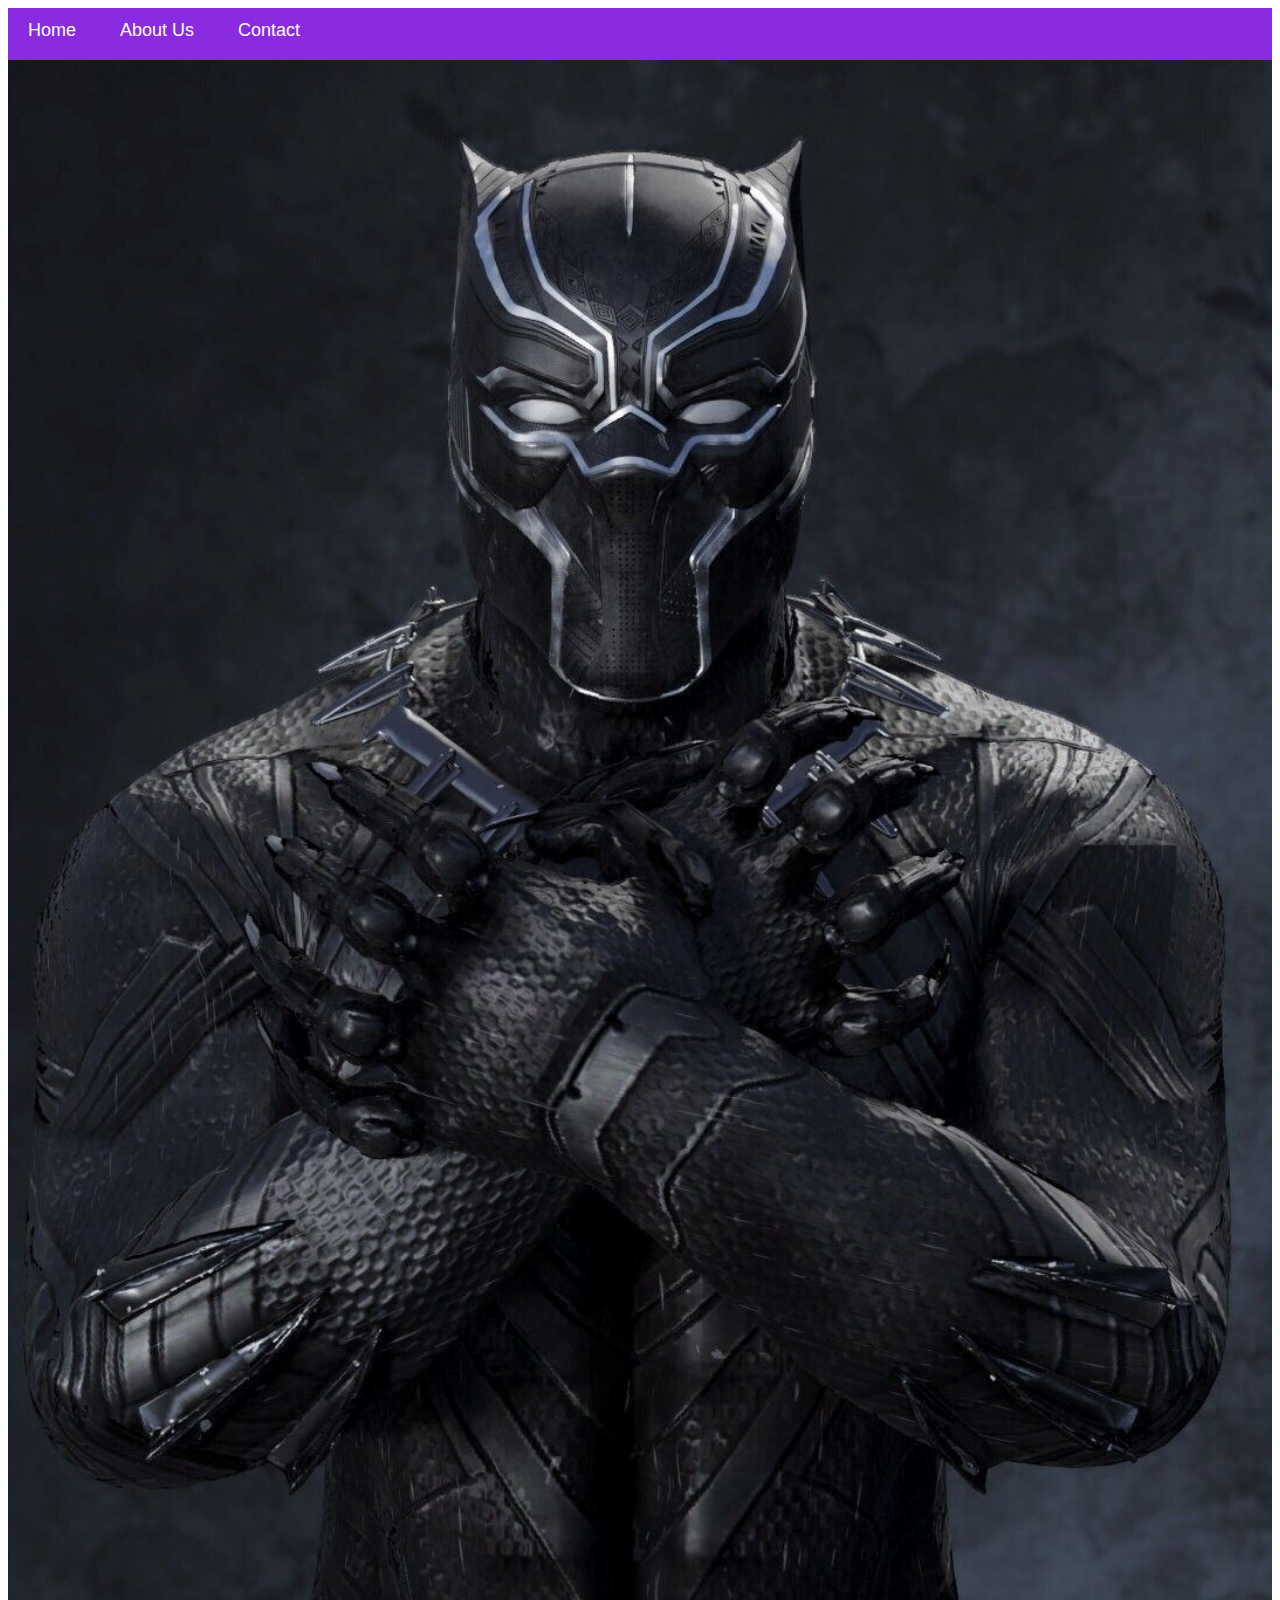
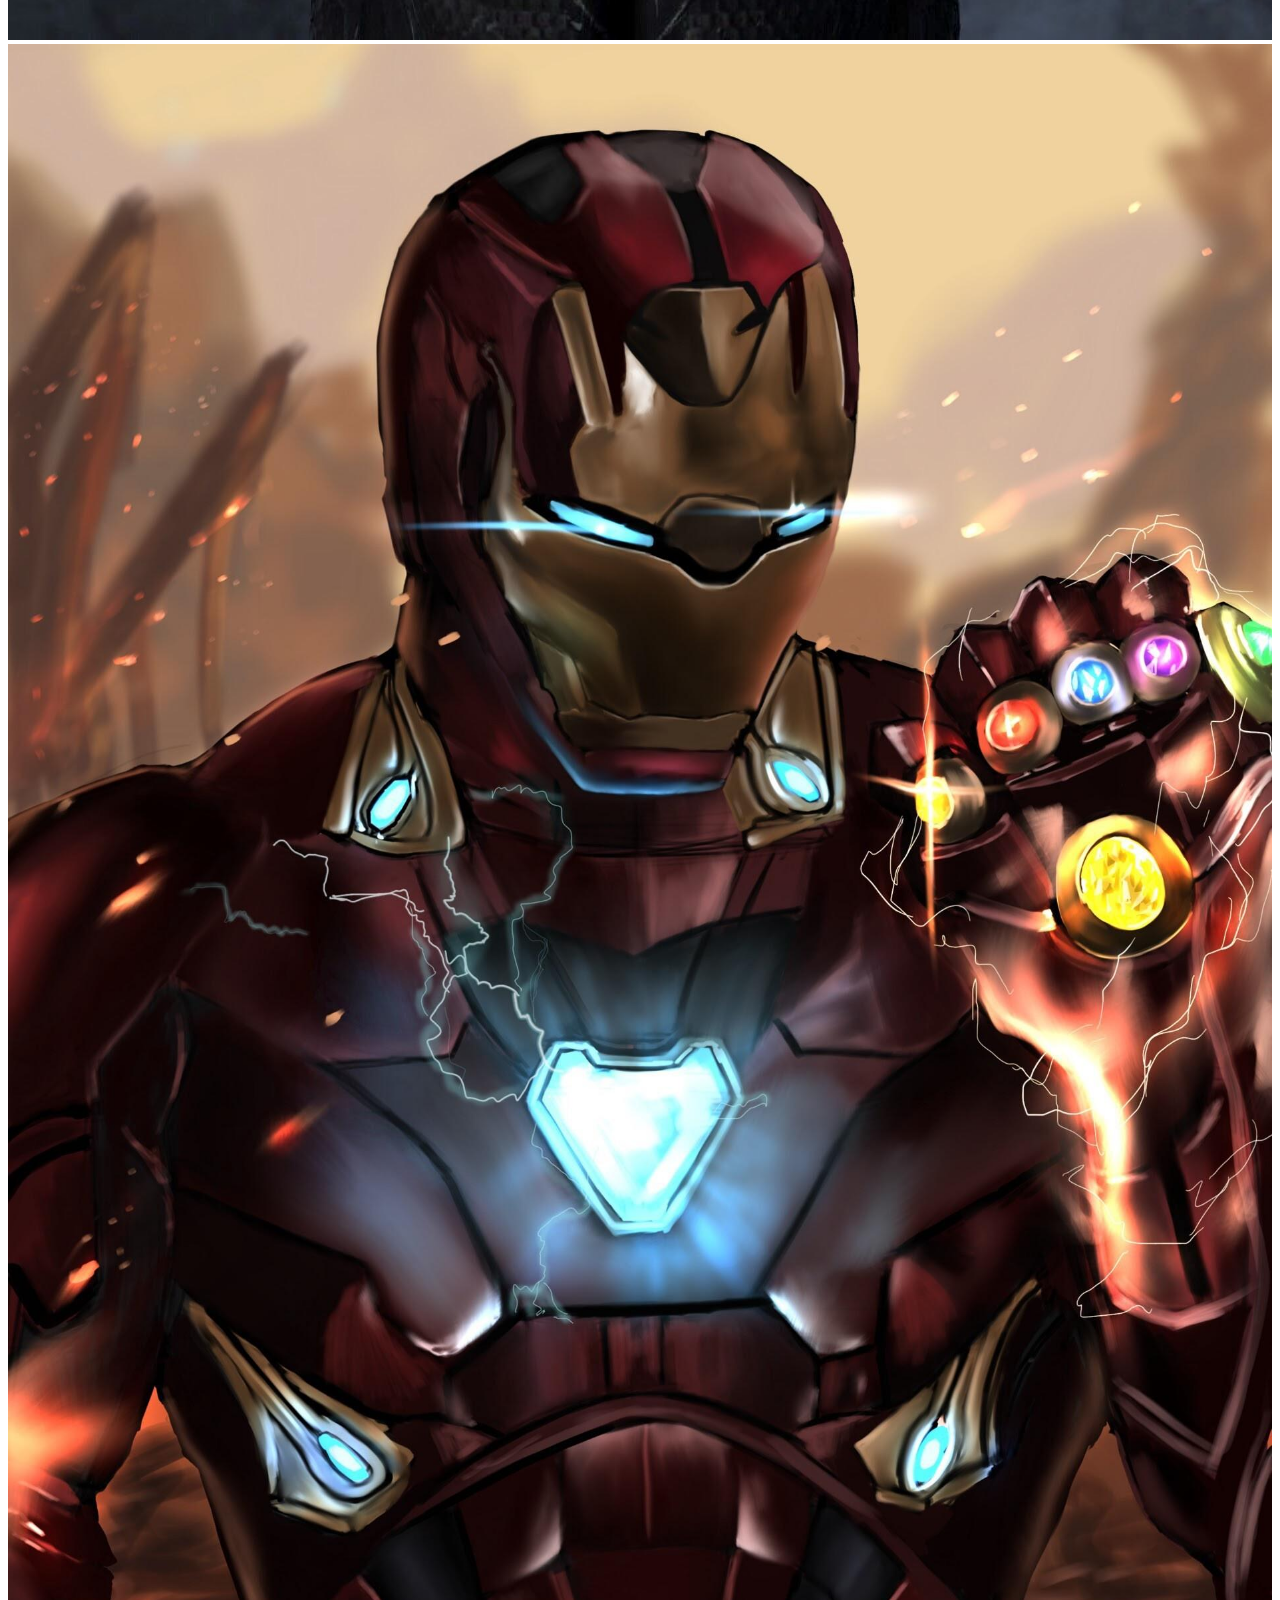
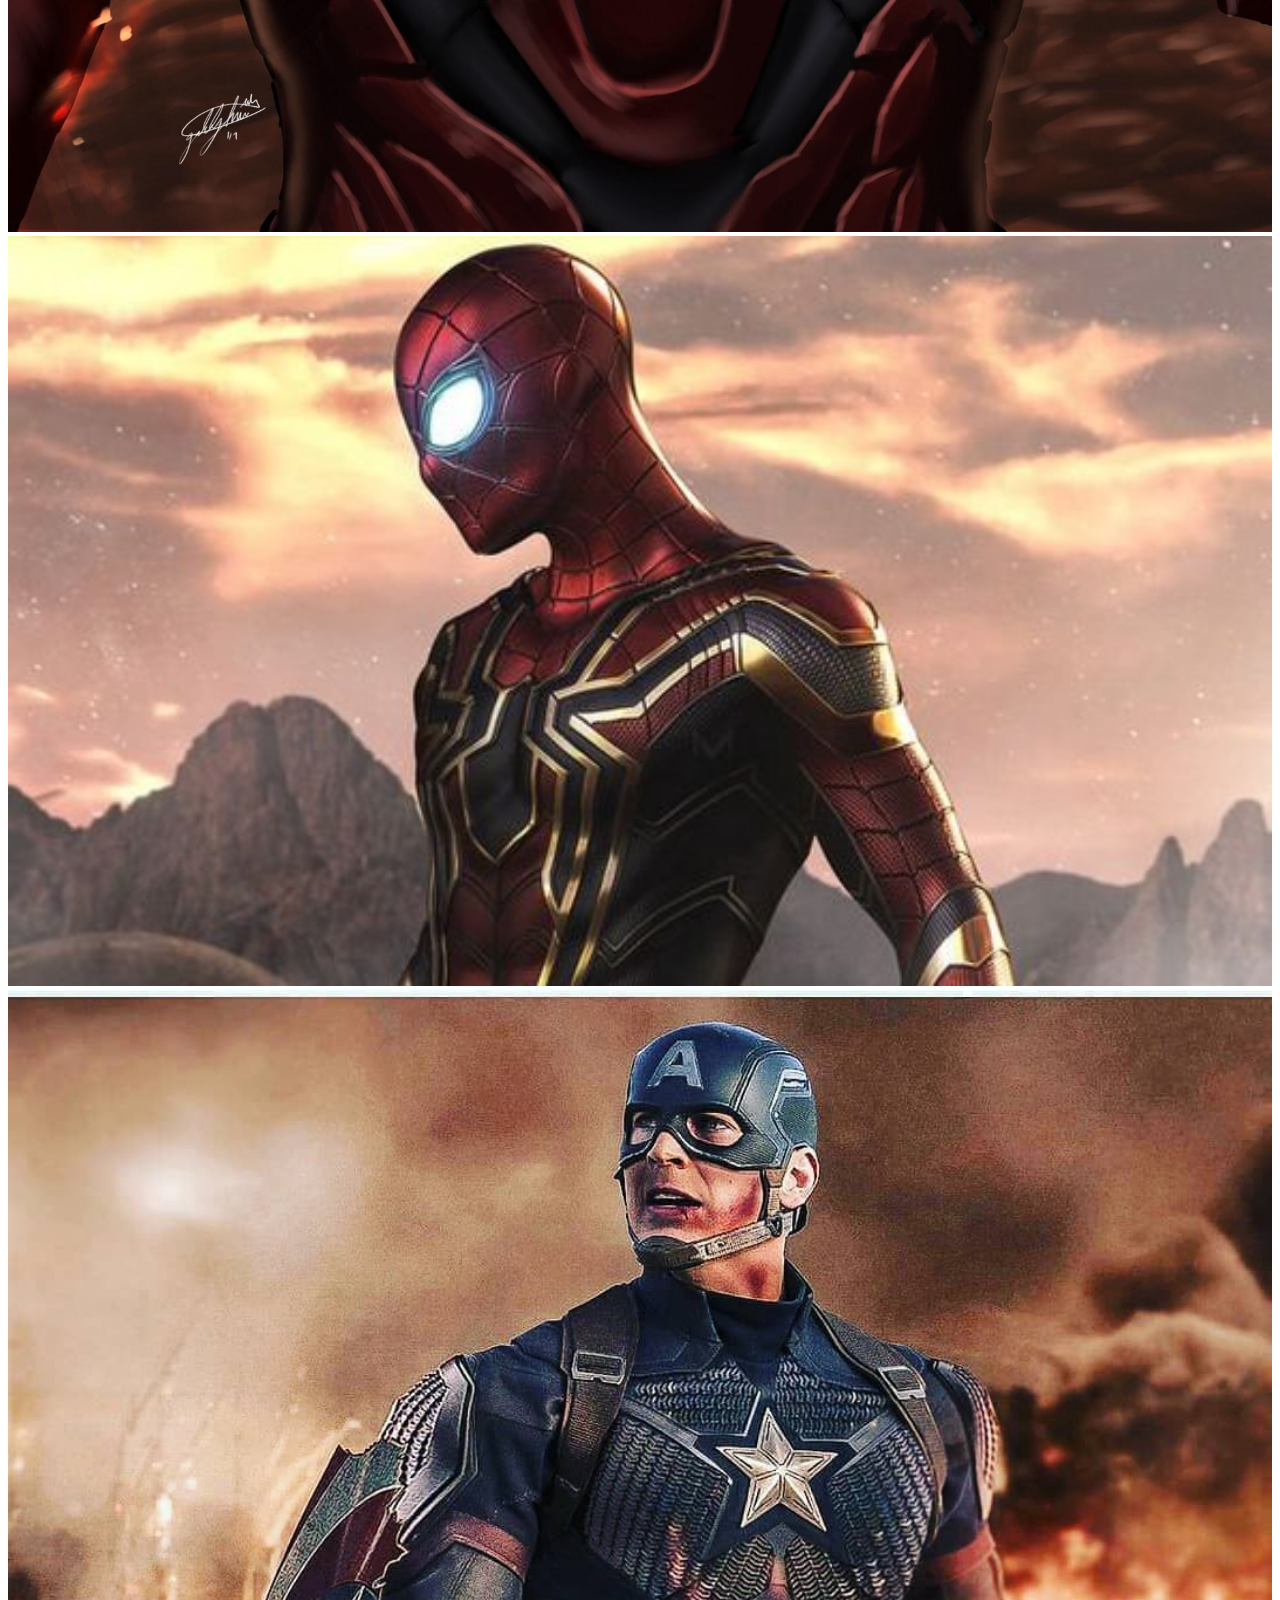
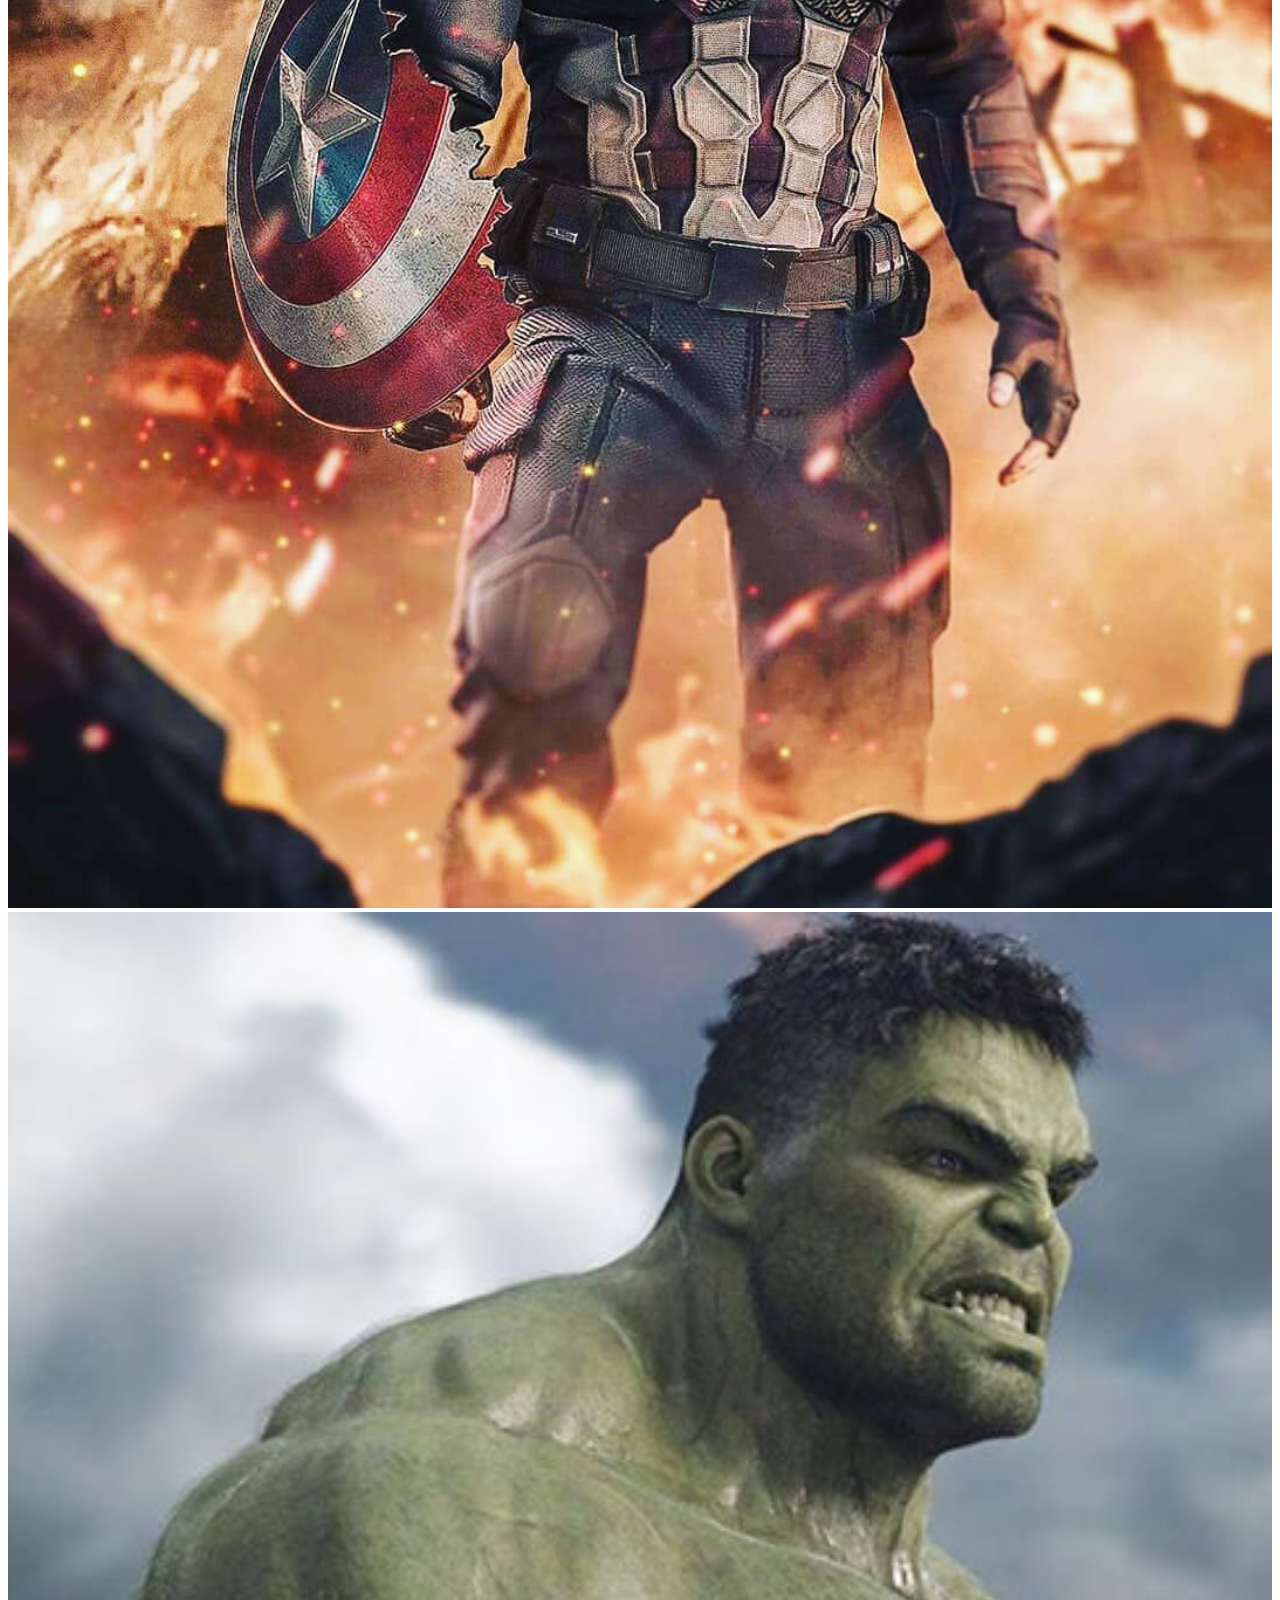
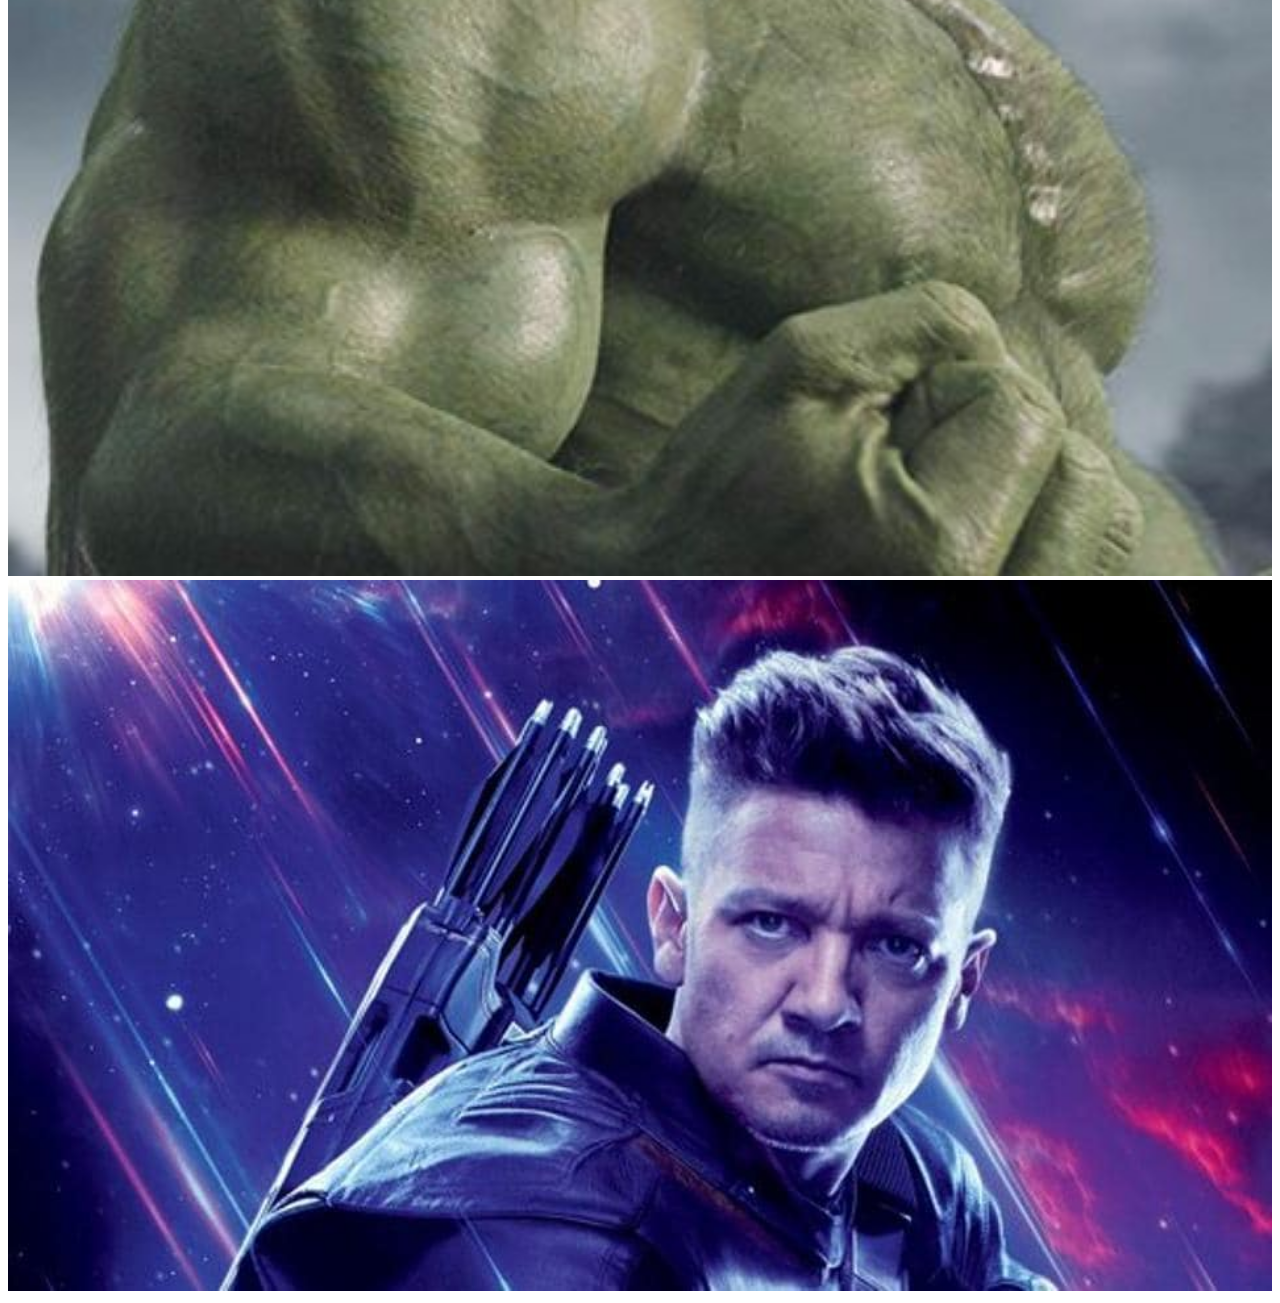
<file: index.html>
<!DOCTYPE html>
<html>
      <head>
            <link rel="stylesheet" href="style.css">
      </head>
      <body>
            <div id="menu">
                  <a href="index.html">Home</a>
                  <a href="about.html">About Us</a>
                  <a href="contact.html">Contact</a>
            </div>
            <div class="gallery">
                <a href="avenger_1.html"><img src="images/avengers_001.jpg"/></a>
                <a href="avenger_2.html"><img src="images/avengers_002.jpg"/></a>
                <a href="avenger_3.html"><img src="images/avengers_003.jpg"/></a>
                <a href="avenger_4.html"><img src="images/avengers_004.jpg"/></a>
                <a href="avenger_5.html"><img src="images/avengers_005.jpg"/></a>
                <a href="avenger_6.html"><img src="images/avengers_006.jpg"/></a>
           </div>
      </body>
</html>
</file>
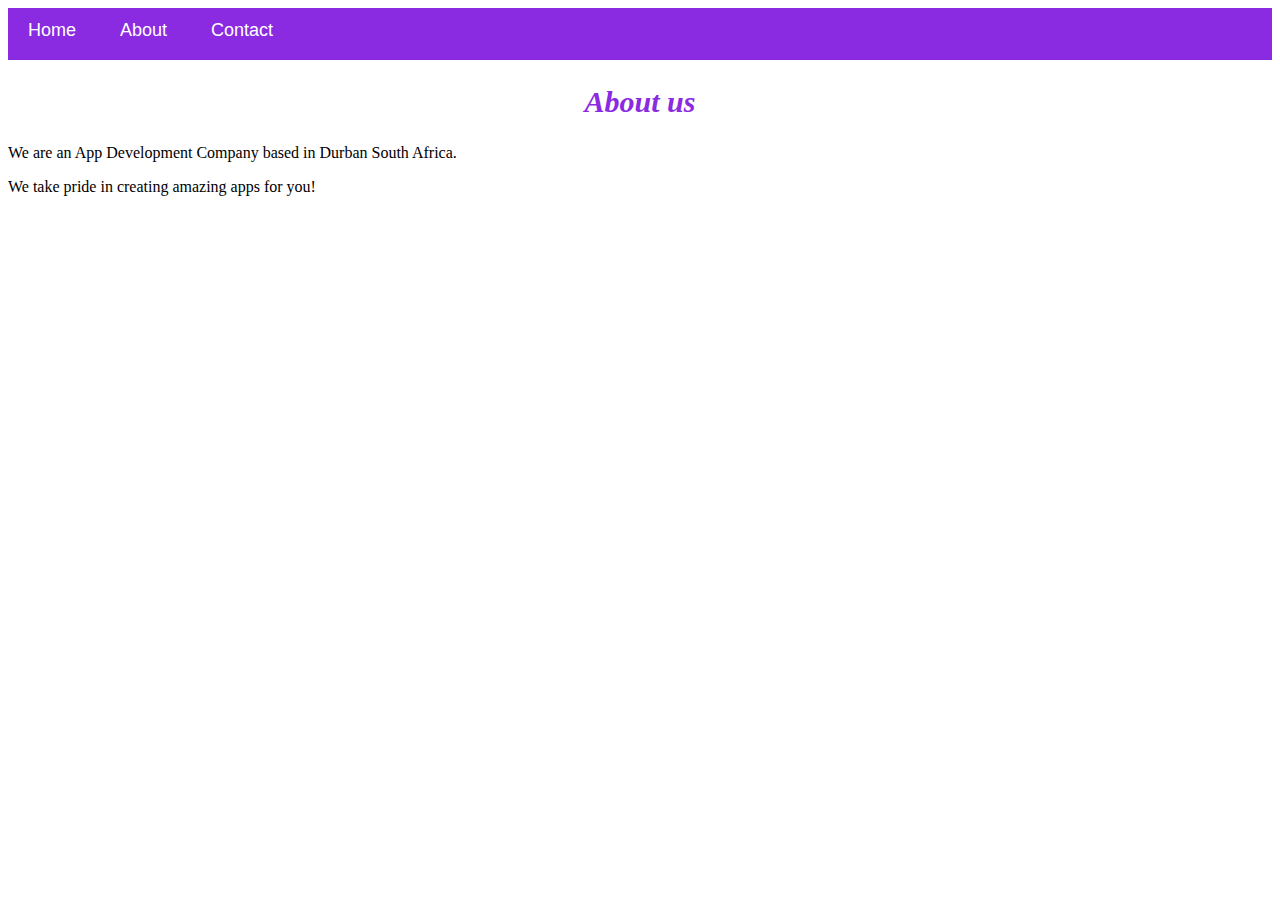
<file: about.html>
<!DOCTYPE html>
<html>
    <head>
        <link rel="stylesheet" href="style.css">
    </head>
    <body>
        <div id="menu">
            <a href="index.html">Home</a>
            <a href="about.html">About</a>
            <a href="contact.html">Contact</a>
        </div>
        <h2>About us</h2>
        <p>We are an App Development Company based in Durban South Africa.</p>
        <p>We take pride in creating amazing apps for you!</p> 
    </body>
</html>
</file>
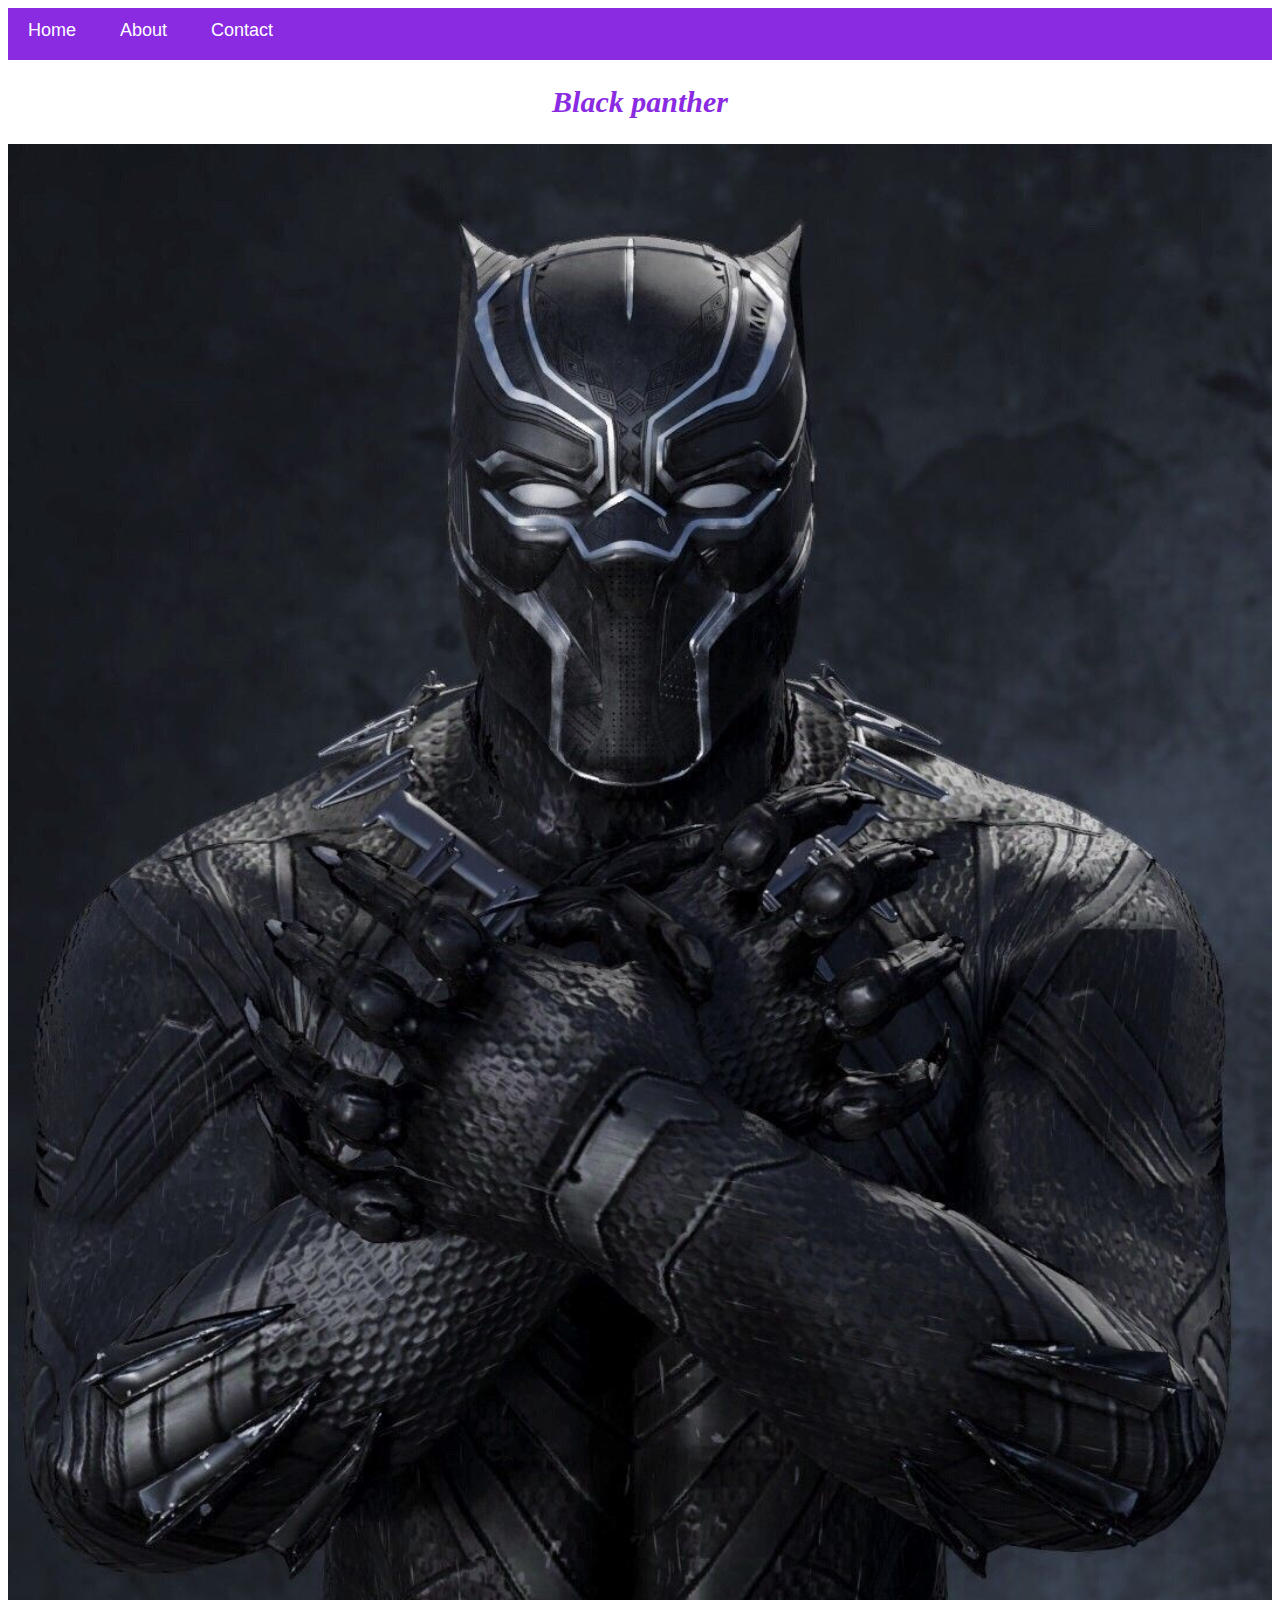
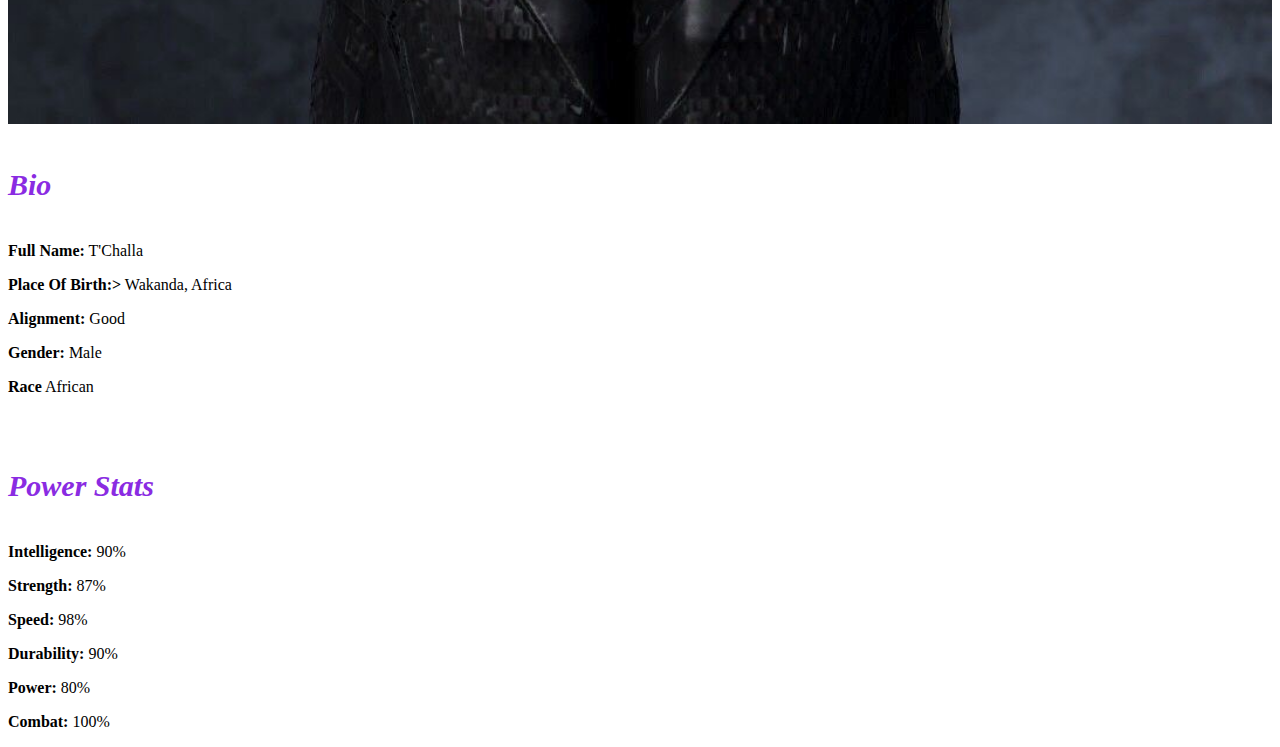
<file: avenger_1.html>
<!DOCTYPE html>
<html>
      <head>
            <link rel="stylesheet" href="style.css">
      </head>
      <body>
            <div id="menu">
                  <a href="index.html">Home</a>
                  <a href="about.html">About</a>
                  <a href="contact.html">Contact</a>
            </div>
           <h2>Black panther</h2>
           <div class="gallery">
                <img src="images/avengers_001.jpg"/>
           </div>
           <h4>Bio</h4> 
           <p><b>Full Name:</b> T'Challa</p> 
           <p><b>Place Of Birth:></b> Wakanda, Africa</p> 
           <p><b>Alignment:</b> Good</p> 
           <p><b>Gender:</b> Male</p>
           <p><b>Race</b> African</p> 
           <br/>
           <h4>Power Stats</h4>
           <p><b>Intelligence:</b> 90%</p>
           <p><b>Strength:</b> 87%</p>
           <p><b>Speed:</b> 98%</p>
           <p><b>Durability:</b> 90%</p>
           <p><b>Power:</b> 80%</p>
           <p><b>Combat:</b> 100%</p>
      </body>
</html>
</file>
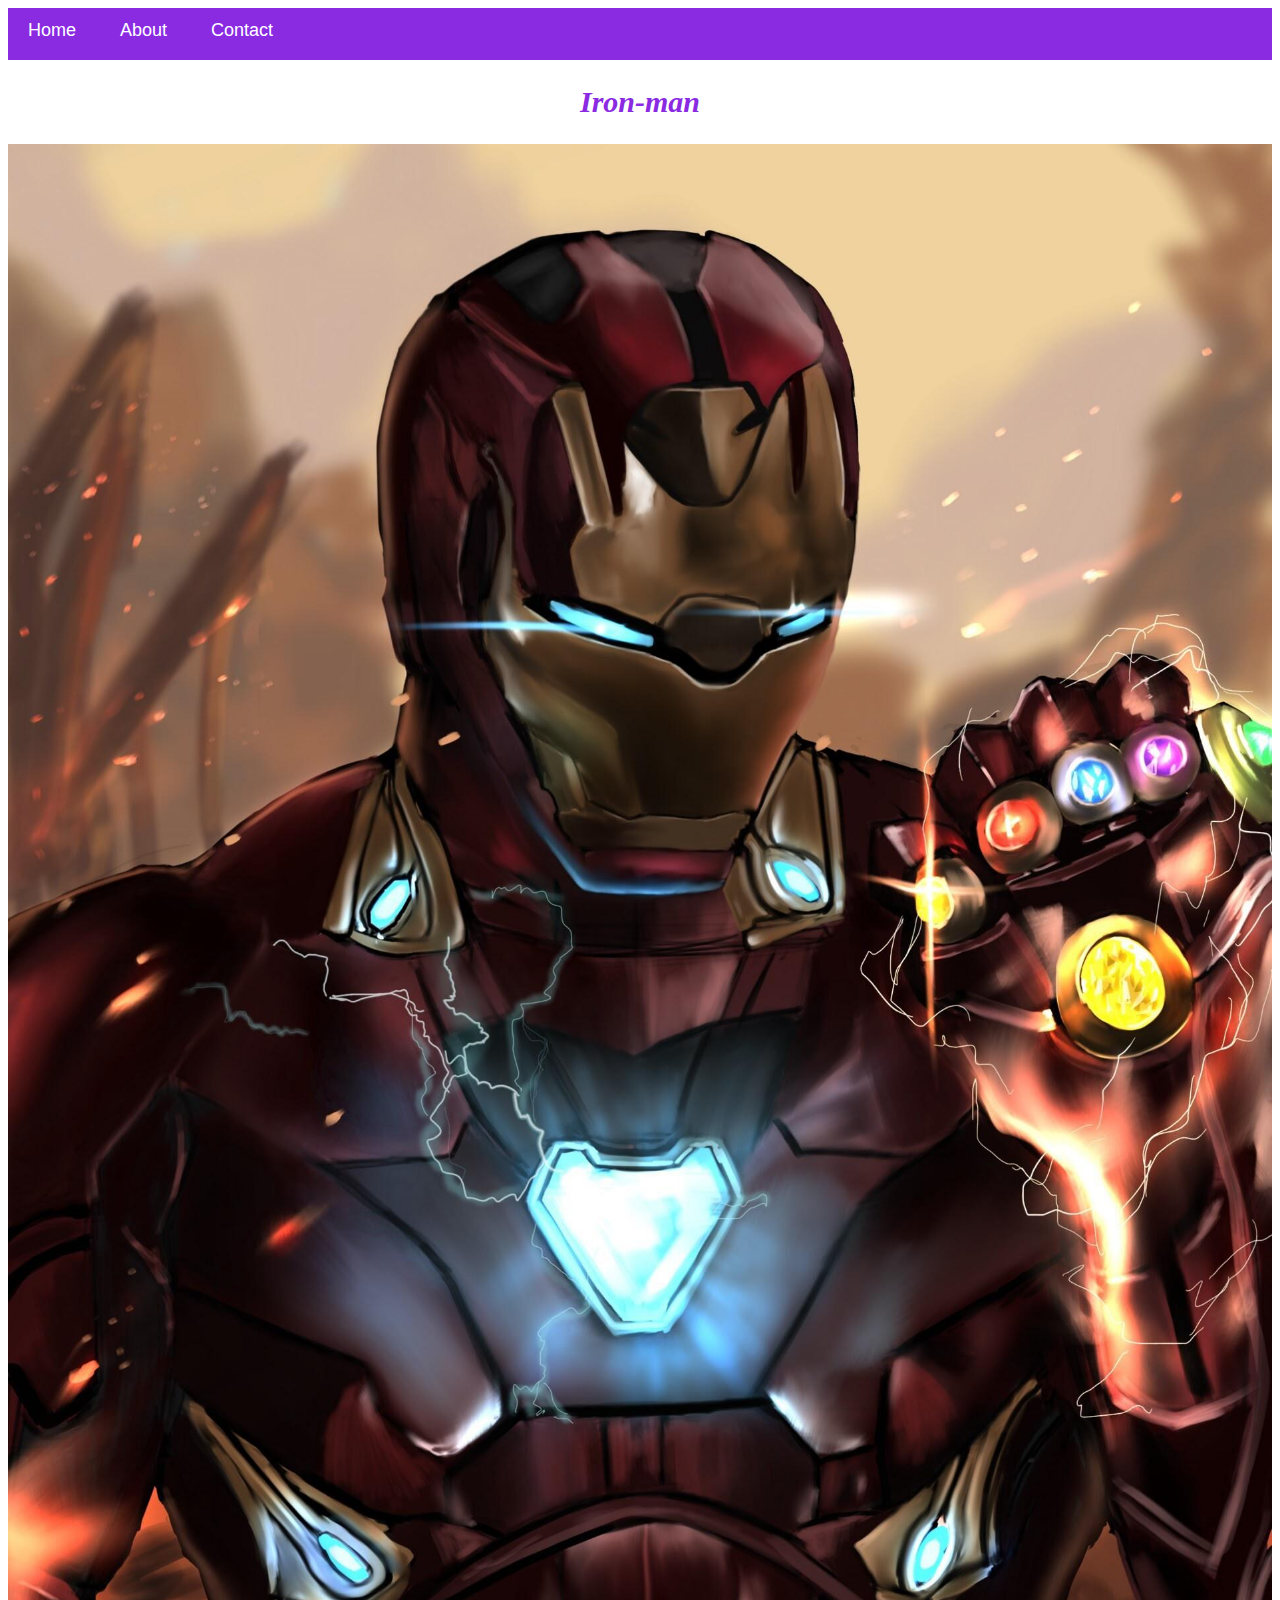
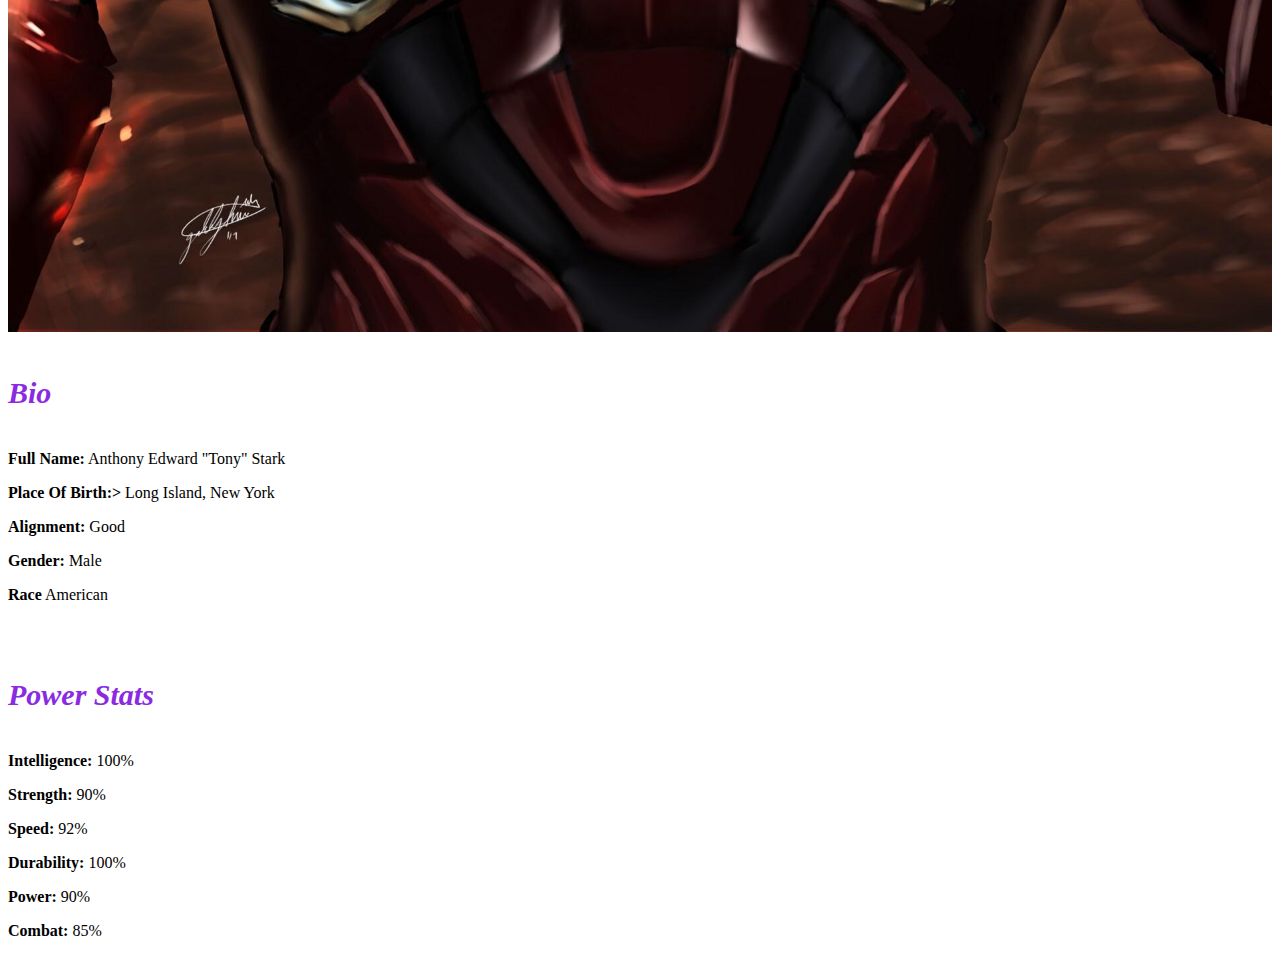
<file: avenger_2.html>
<!DOCTYPE html>
<html>
      <head>
            <link rel="stylesheet" href="style.css">
      </head>
      <body>
            <div id="menu">
                  <a href="index.html">Home</a>
                  <a href="about.html">About</a>
                  <a href="contact.html">Contact</a>
            </div>
           <h2>Iron-man</h2>
           <div class="gallery">
                <img src="images/avengers_002.jpg"/>
           </div>
           <h4>Bio</h4> 
           <p><b>Full Name:</b> Anthony Edward "Tony" Stark</p> 
           <p><b>Place Of Birth:></b> Long Island, New York </p> 
           <p><b>Alignment:</b> Good</p> 
           <p><b>Gender:</b> Male</p>
           <p><b>Race</b> American</p> 
           <br/>
           <h4>Power Stats</h4>
           <p><b>Intelligence:</b> 100%</p>
           <p><b>Strength:</b> 90%</p>
           <p><b>Speed:</b> 92%</p>
           <p><b>Durability:</b> 100%</p>
           <p><b>Power:</b> 90%</p>
           <p><b>Combat:</b> 85%</p>
      </body>
</html>
</file>
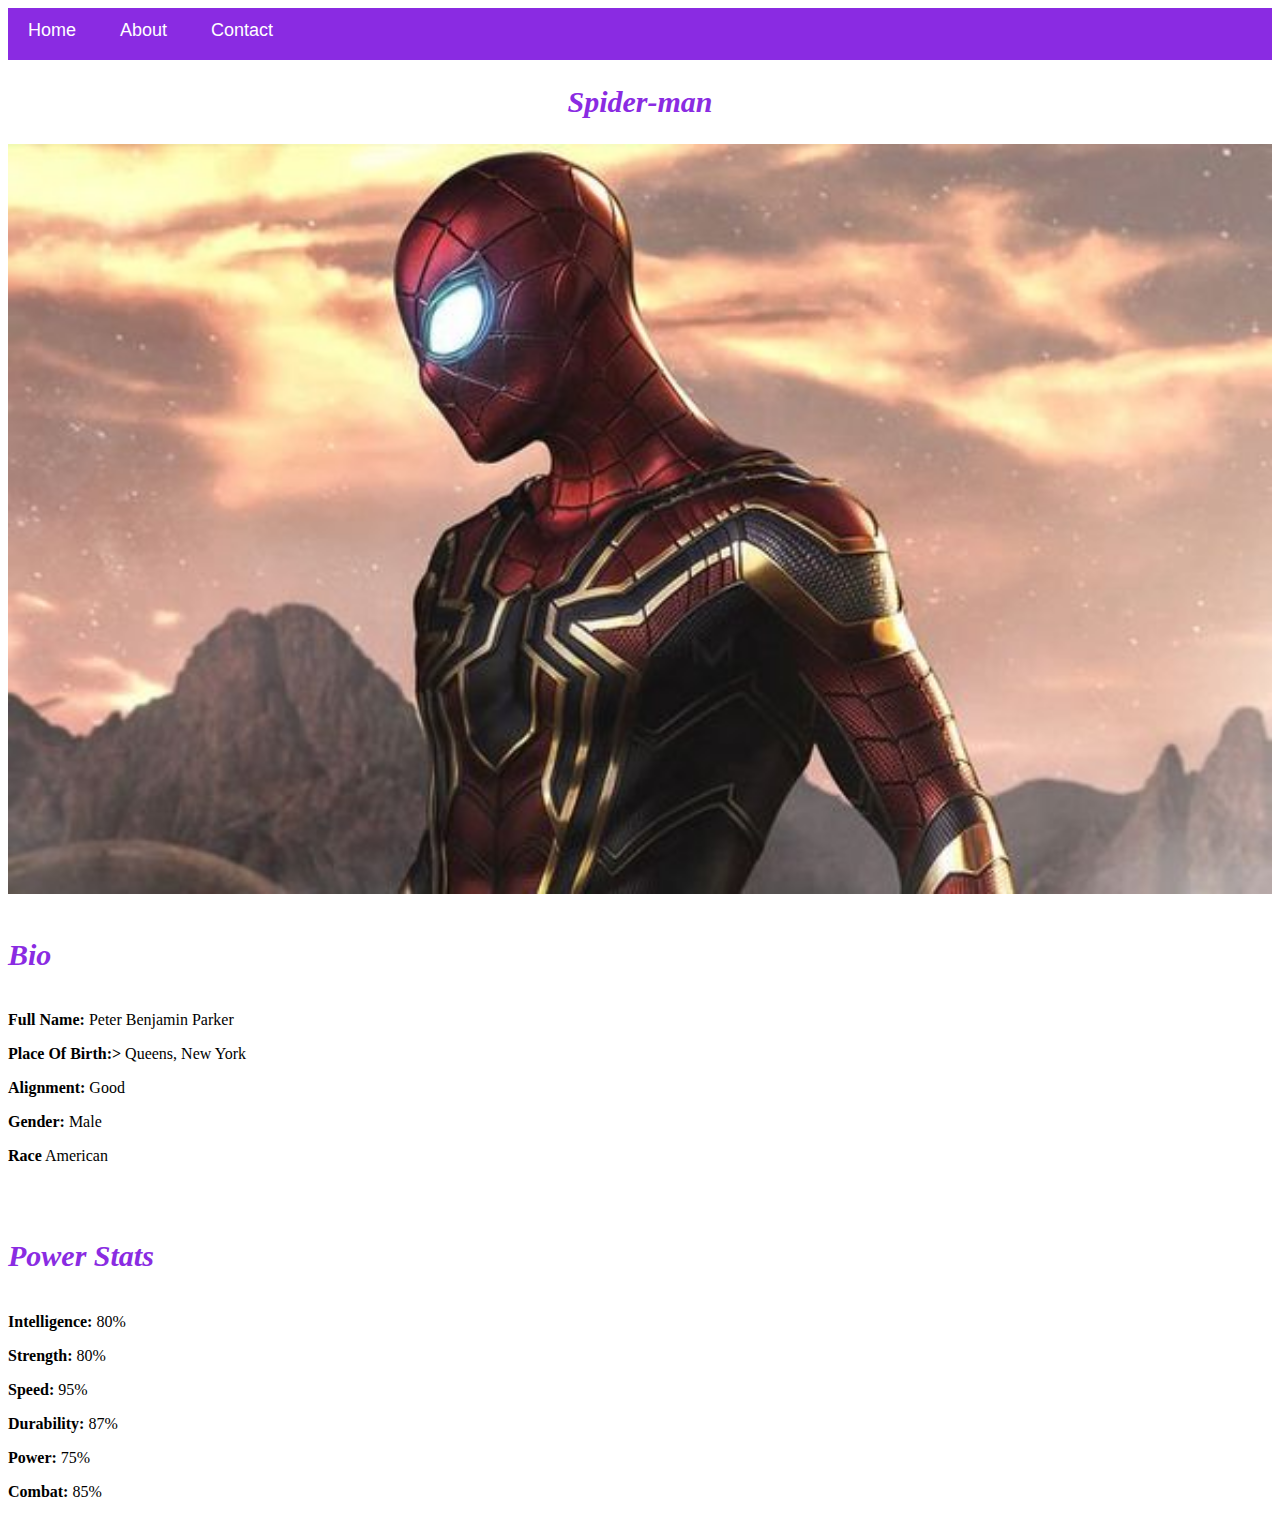
<file: avenger_3.html>
<!DOCTYPE html>
<html>
      <head>
            <link rel="stylesheet" href="style.css">
      </head>
      <body>
            <div id="menu">
                  <a href="index.html">Home</a>
                  <a href="about.html">About</a>
                  <a href="contact.html">Contact</a>
            </div>
           <h2>Spider-man</h2>
           <div class="gallery">
                <img src="images/avengers_003.jpg"/>
           </div>
           <h4>Bio</h4> 
           <p><b>Full Name:</b> Peter Benjamin Parker </p> 
           <p><b>Place Of Birth:></b> Queens, New York</p> 
           <p><b>Alignment:</b> Good</p> 
           <p><b>Gender:</b> Male</p>
           <p><b>Race</b> American</p> 
           <br/>
           <h4>Power Stats</h4>
           <p><b>Intelligence:</b> 80%</p>
           <p><b>Strength:</b> 80%</p>
           <p><b>Speed:</b> 95%</p>
           <p><b>Durability:</b> 87%</p>
           <p><b>Power:</b> 75%</p>
           <p><b>Combat:</b> 85%</p>
      </body>
</html>
</file>
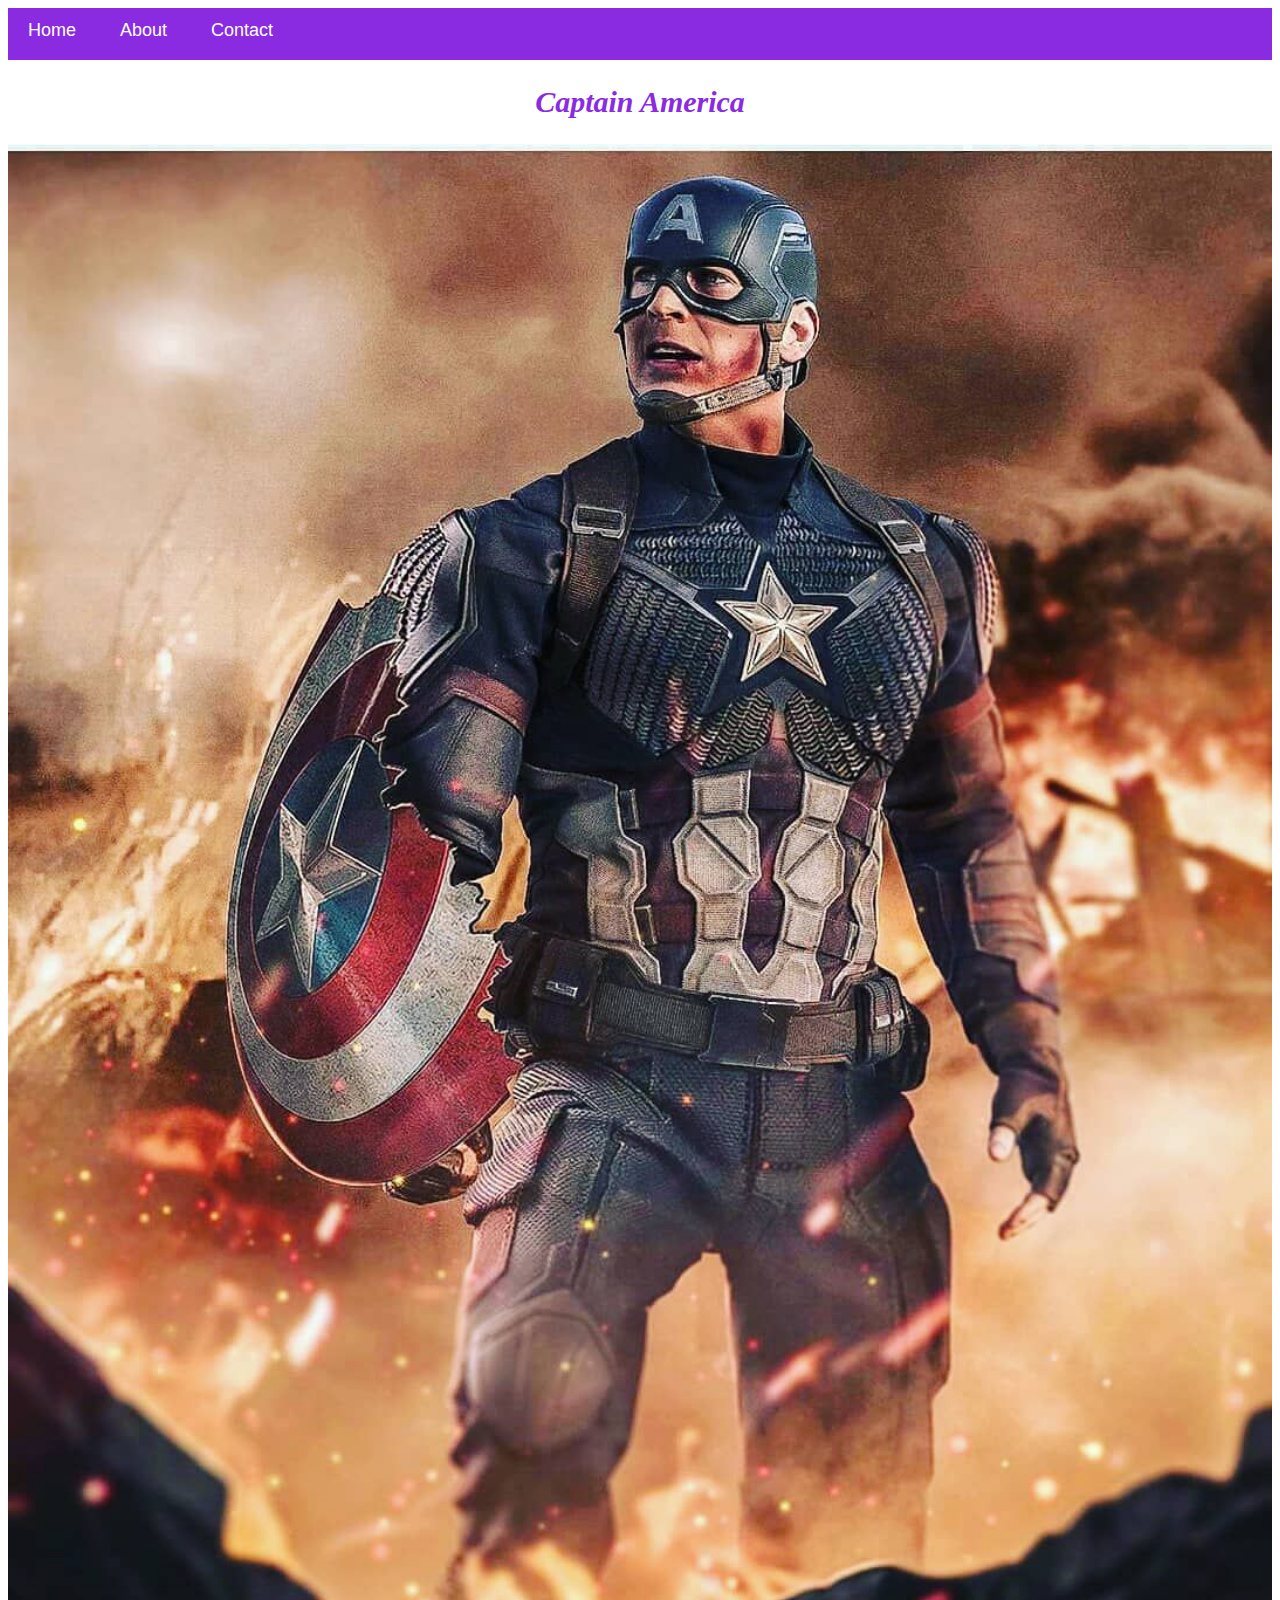
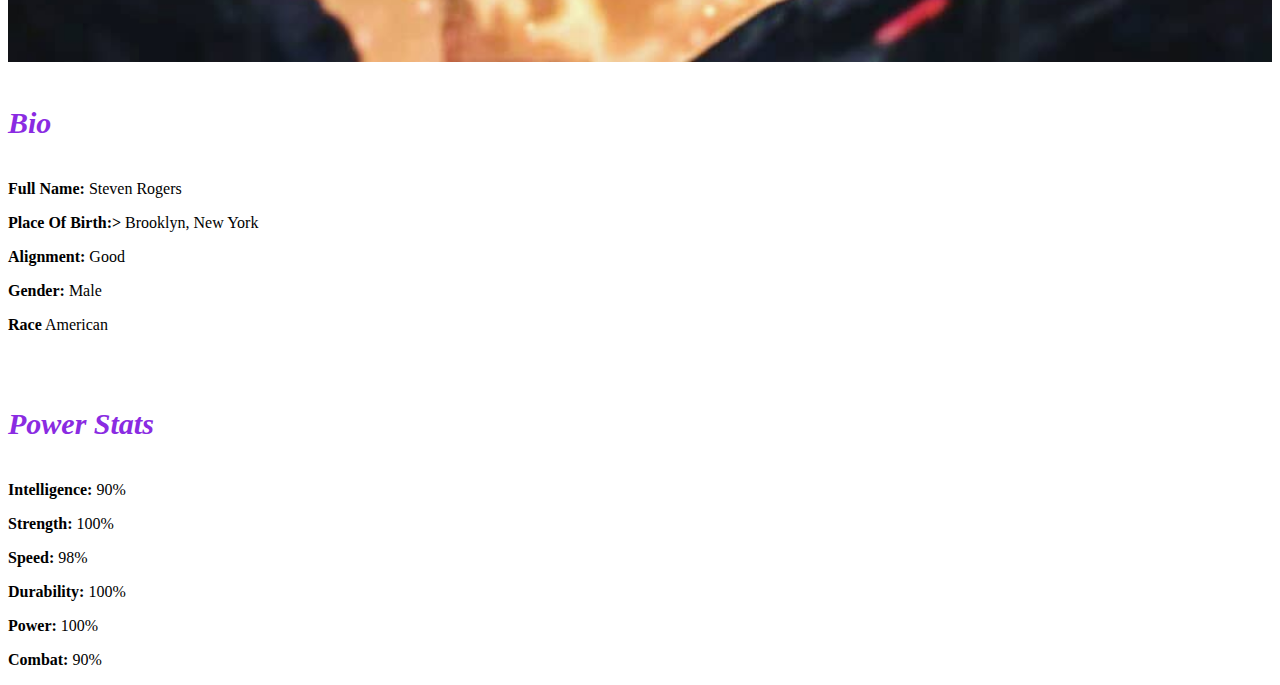
<file: avenger_4.html>
<!DOCTYPE html>
<html>
      <head>
            <link rel="stylesheet" href="style.css">
      </head>
      <body>
            <div id="menu">
                  <a href="index.html">Home</a>
                  <a href="about.html">About</a>
                  <a href="contact.html">Contact</a>
            </div>
           <h2>Captain America</h2>
           <div class="gallery">
                <img src="images/avengers_004.jpg"/>
           </div>
           <h4>Bio</h4> 
           <p><b>Full Name:</b> Steven Rogers </p> 
           <p><b>Place Of Birth:></b> Brooklyn, New York </p> 
           <p><b>Alignment:</b> Good</p> 
           <p><b>Gender:</b> Male</p>
           <p><b>Race</b> American</p> 
           <br/>
           <h4>Power Stats</h4>
           <p><b>Intelligence:</b> 90%</p>
           <p><b>Strength:</b> 100%</p>
           <p><b>Speed:</b> 98%</p>
           <p><b>Durability:</b> 100%</p>
           <p><b>Power:</b> 100%</p>
           <p><b>Combat:</b> 90%</p>
      </body>
</html>
</file>
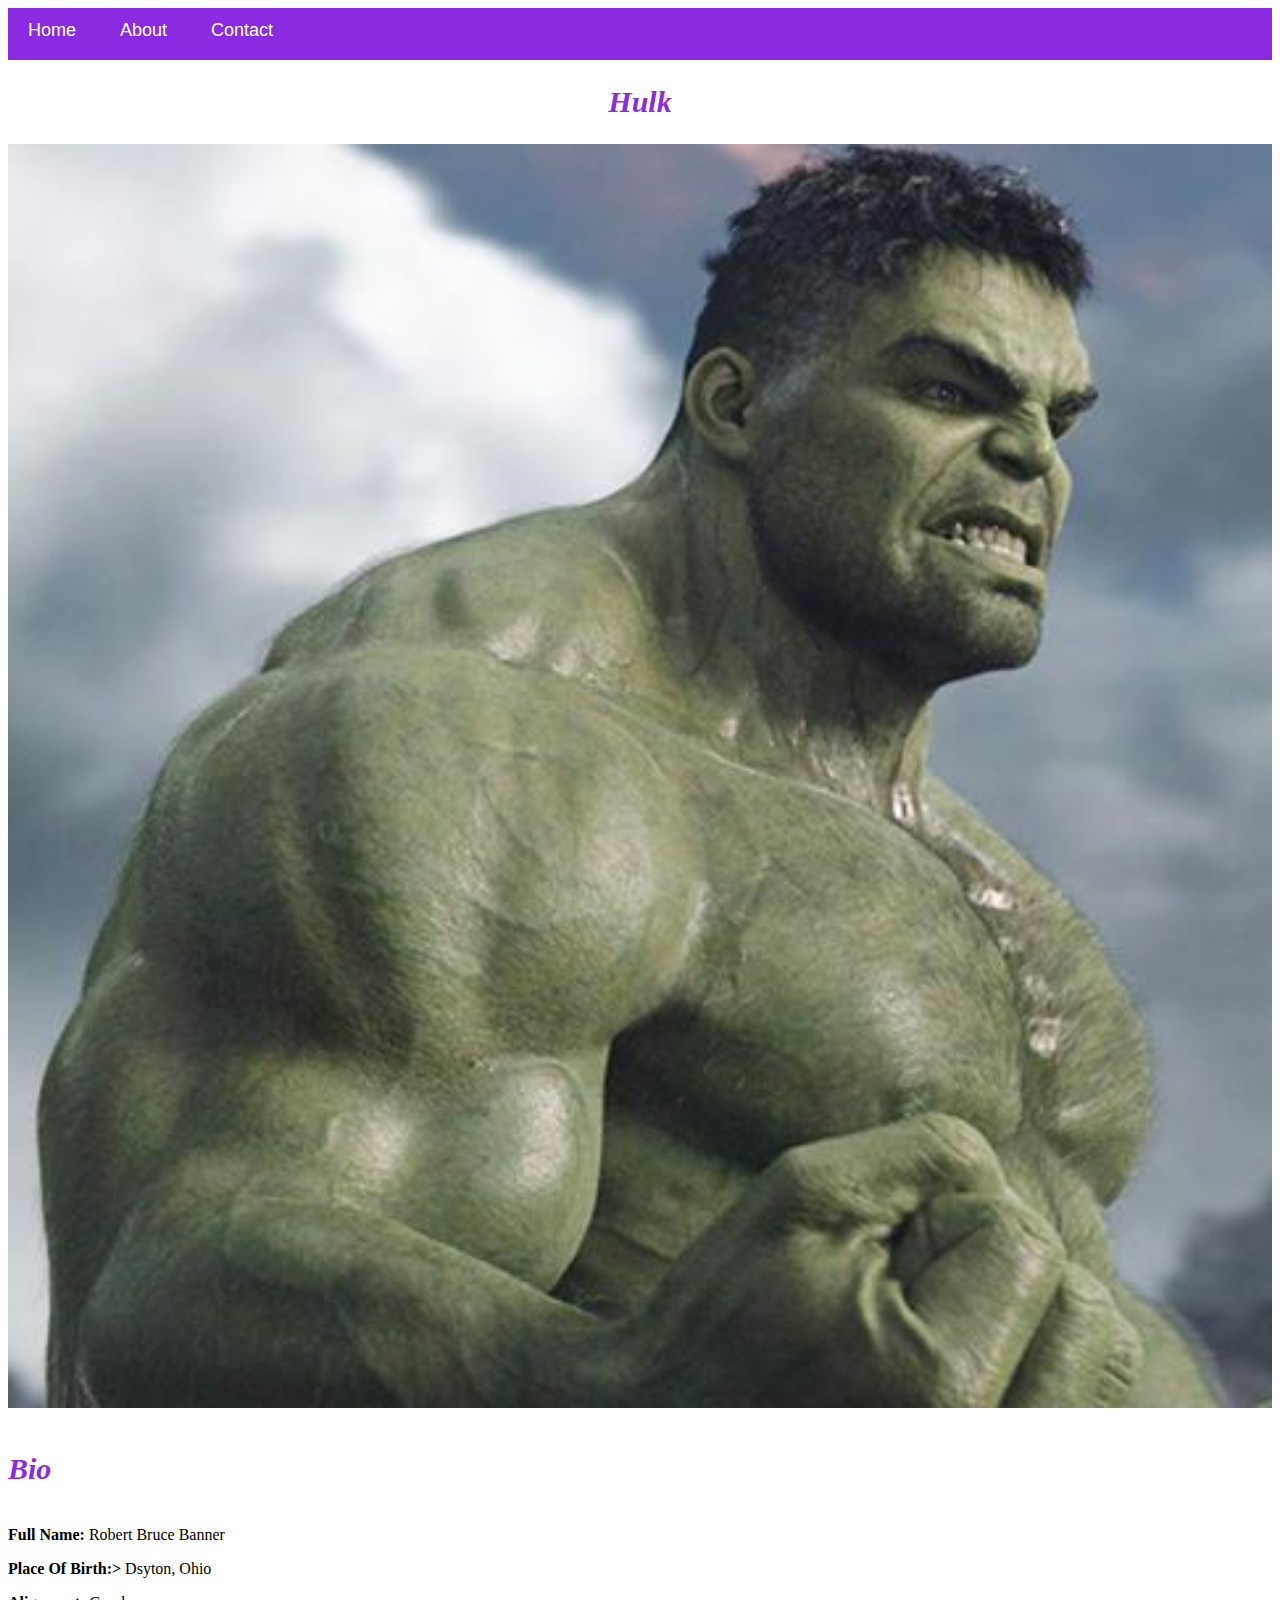
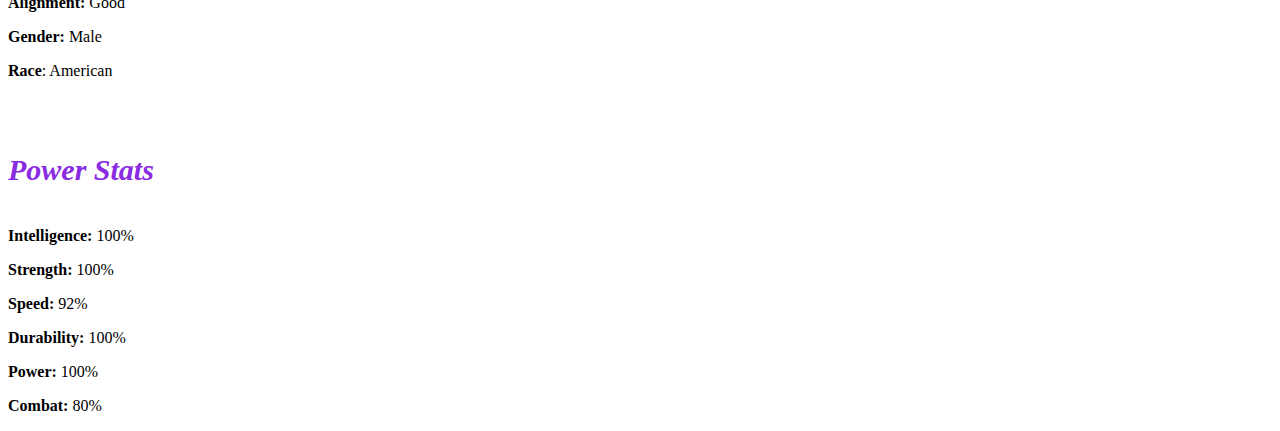
<file: avenger_5.html>
<!DOCTYPE html>
<html>
      <head>
            <link rel="stylesheet" href="style.css">
      </head>
      <body>
            <div id="menu">
                  <a href="index.html">Home</a>
                  <a href="about.html">About</a>
                  <a href="contact.html">Contact</a>
            </div>
           <h2>Hulk</h2>
           <div class="gallery">
                <img src="images/avengers_005.jpg"/>
           </div>
           <h4>Bio</h4> 
           <p><b>Full Name:</b> Robert Bruce Banner </p> 
           <p><b>Place Of Birth:></b> Dsyton, Ohio</p> 
           <p><b>Alignment:</b> Good</p> 
           <p><b>Gender:</b> Male</p>
           <p><b>Race</b>: American</p> 
           <br/>
           <h4>Power Stats</h4>
           <p><b>Intelligence:</b> 100%</p>
           <p><b>Strength:</b> 100%</p>
           <p><b>Speed:</b> 92%</p>
           <p><b>Durability:</b> 100%</p>
           <p><b>Power:</b> 100%</p>
           <p><b>Combat:</b> 80%</p>
      </body>
</html>
</file>
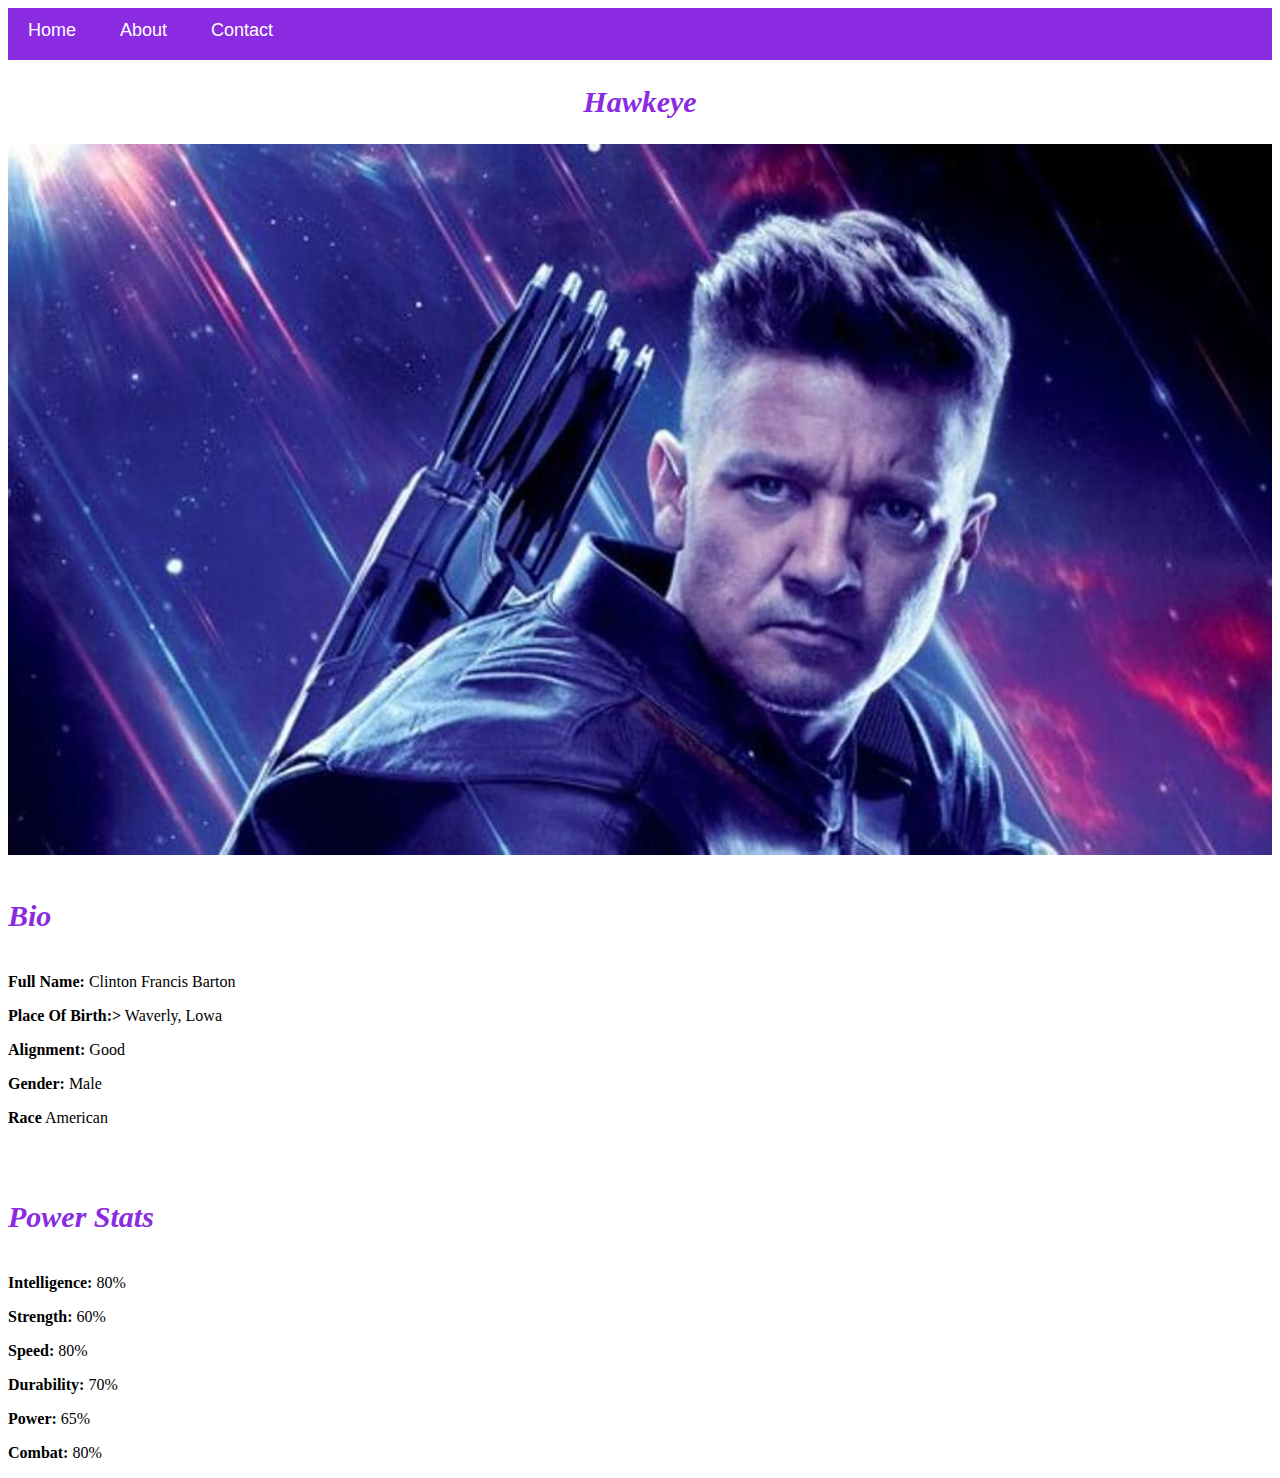
<file: avenger_6.html>
<!DOCTYPE html>
<html>
      <head>
            <link rel="stylesheet" href="style.css">
      </head>
      <body>
            <div id="menu">
                  <a href="index.html">Home</a>
                  <a href="about.html">About</a>
                  <a href="contact.html">Contact</a>
            </div>
           <h2>Hawkeye</h2>
           <div class="gallery">
                <img src="images/avengers_006.jpg"/>
           </div>
           <h4>Bio</h4> 
           <p><b>Full Name:</b> Clinton Francis Barton </p> 
           <p><b>Place Of Birth:></b> Waverly, Lowa</p> 
           <p><b>Alignment:</b> Good</p> 
           <p><b>Gender:</b> Male</p>
           <p><b>Race</b> American</p> 
           <br/>
           <h4>Power Stats</h4>
           <p><b>Intelligence:</b> 80%</p>
           <p><b>Strength:</b> 60%</p>
           <p><b>Speed:</b> 80%</p>
           <p><b>Durability:</b> 70%</p>
           <p><b>Power:</b> 65%</p>
           <p><b>Combat:</b> 80%</p>
      </body>
</html>
</file>
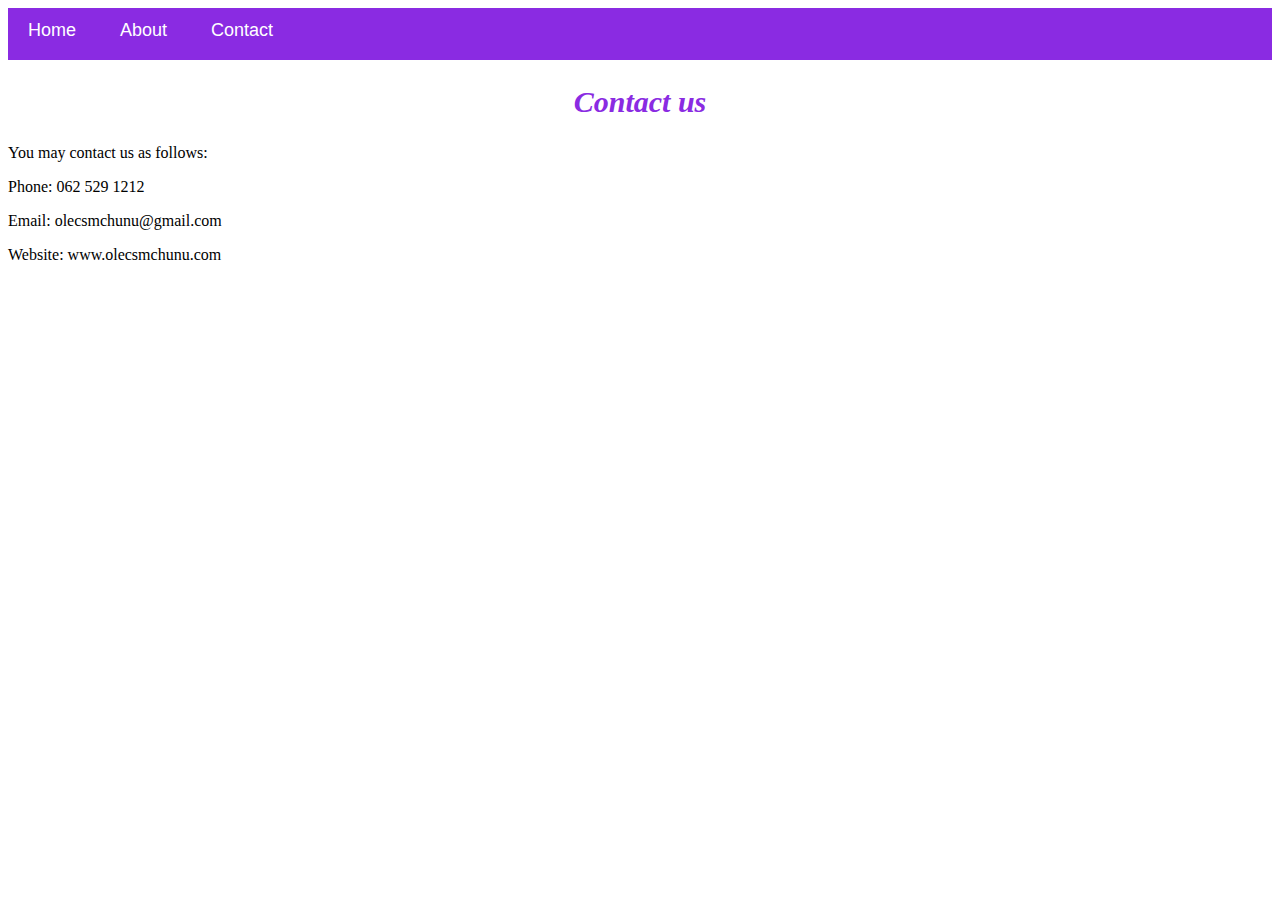
<file: contact.html>
<!DOCTYPE html>
<html>
    <head>
        <link rel="stylesheet" href="style.css">
    </head>
    <body>
        <div id="menu">
            <a href="index.html">Home</a>
            <a href="about.html">About</a>
            <a href="contact.html">Contact</a>
        </div>
        <h2>Contact us</h2>
        <p>You may contact us as follows:</p>
        <p>Phone: 062 529 1212</p>
        <p>Email: olecsmchunu@gmail.com</p>
        <p>Website: www.olecsmchunu.com</p>
    </body>
</html>
</file>
<file: style.css>
.gallery img{
    width: 100%;
}

h2 {
     font-family: impact, fantasy;
     text-align: center;
     font-size: 30px;
     color: blueviolet;
     font-style: italic;
}

h4 {
     font-family: impact, fantasy;
     font-size: 30px;
     color: blueviolet;
     font-style: italic;
}

#menu{
    width:100%;
    height:40px;
    background-color: blueviolet;
    padding-top: 12px;
}

#menu a{
    color:#ffffff;
    font-family: Helvetica, sans-serif;
    font-size: 18px;
    text-decoration:none;
    font-weight: 800px;
    
    padding-left: 20px;
    padding-right: 20px;
}

#menu a:hover{
     color: rgb(49, 9, 87);
}
</file>
